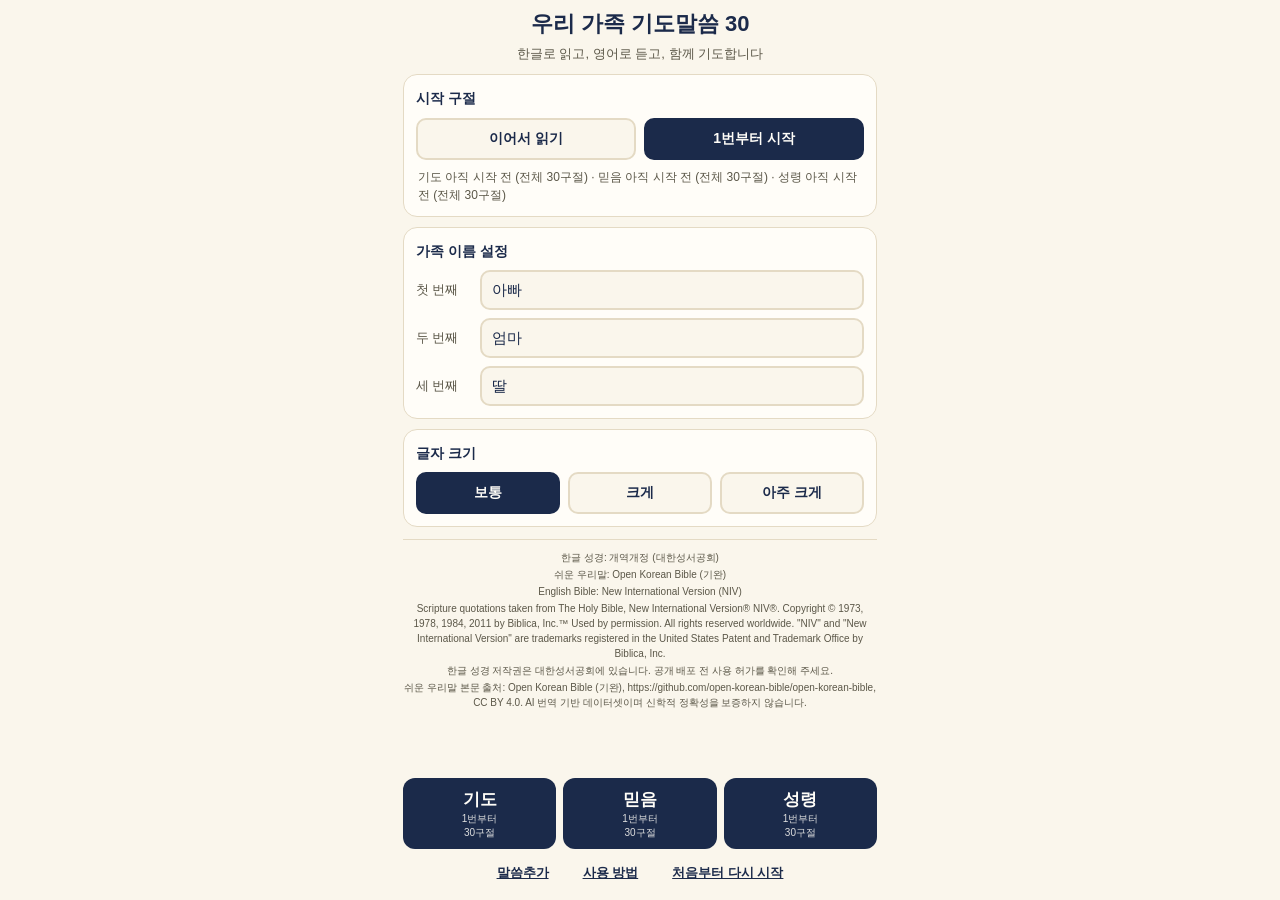
<file: family-prayer-bible/index.html>
<!DOCTYPE html>
<html lang="ko" data-fontsize="normal">
<head>
<meta charset="UTF-8">
<meta name="viewport" content="width=device-width, initial-scale=1, viewport-fit=cover">
<title>우리 가족 기도말씀 30</title>
<meta name="description" content="한글로 읽고, 영어로 듣고, 함께 기도합니다">

<meta name="theme-color" content="#1B2A4A">
<meta name="color-scheme" content="light">

<!-- iOS 홈 화면 설정 -->
<meta name="apple-mobile-web-app-capable" content="yes">
<meta name="apple-mobile-web-app-status-bar-style" content="black-translucent">
<meta name="apple-mobile-web-app-title" content="가족기도말씀30">
<link rel="apple-touch-icon" href="icons/icon-192.svg">

<link rel="icon" href="icons/icon-192.svg" type="image/svg+xml">
<link rel="manifest" href="manifest.json">
<link rel="stylesheet" href="styles.css">
</head>
<body>

<noscript>
  <div class="noscript-box">
    <p>이 앱은 자바스크립트가 필요합니다. 브라우저 설정에서 자바스크립트를 켜신 뒤 다시 열어 주세요.</p>
  </div>
</noscript>

<div id="app" hidden>

  <div aria-live="polite" class="sr-only" id="live-region"></div>

  <!-- 데이터 오류 화면 -->
  <main id="screen-error" class="screen" hidden aria-labelledby="error-title">
    <div class="screen-body">
      <div class="error-box">
        <h1 id="error-title">성경 데이터에 누락 또는 오류가 있습니다. verses.js를 확인해 주세요.</h1>
        <p>개발자 콘솔(F12)에서 구체적인 오류 항목을 확인할 수 있습니다.</p>
      </div>
    </div>
  </main>

  <!-- 첫 화면 -->
  <main id="screen-home" class="screen" hidden aria-labelledby="home-title">
    <header class="screen-head home-header">
      <h1 id="home-title">우리 가족 기도말씀 30</h1>
      <p class="home-subtitle">한글로 읽고, 영어로 듣고, 함께 기도합니다</p>
    </header>

    <div class="screen-body">
      <section class="card" aria-labelledby="start-point-label">
        <h2 id="start-point-label" class="card-title">시작 구절</h2>
        <div class="option-group" role="radiogroup" aria-labelledby="start-point-label" id="start-point-group">
          <button type="button" class="option-btn" data-value="resume" role="radio" aria-checked="false">이어서 읽기</button>
          <button type="button" class="option-btn" data-value="restart" role="radio" aria-checked="false">1번부터 시작</button>
        </div>
        <p class="hint-text" id="resume-hint"></p>
      </section>

      <section class="card" aria-labelledby="family-names-label">
        <h2 id="family-names-label" class="card-title">가족 이름 설정</h2>
        <div class="name-fields">
          <label class="name-field">
            <span>첫 번째</span>
            <input type="text" id="name-input-0" maxlength="10" autocomplete="off" aria-label="첫 번째 가족 이름">
          </label>
          <label class="name-field">
            <span>두 번째</span>
            <input type="text" id="name-input-1" maxlength="10" autocomplete="off" aria-label="두 번째 가족 이름">
          </label>
          <label class="name-field">
            <span>세 번째</span>
            <input type="text" id="name-input-2" maxlength="10" autocomplete="off" aria-label="세 번째 가족 이름">
          </label>
        </div>
      </section>

      <section class="card" aria-labelledby="fontsize-label">
        <h2 id="fontsize-label" class="card-title">글자 크기</h2>
        <div class="option-group option-group-3" role="radiogroup" aria-labelledby="fontsize-label" id="fontsize-group">
          <button type="button" class="option-btn" data-value="normal" role="radio" aria-checked="false">보통</button>
          <button type="button" class="option-btn" data-value="large" role="radio" aria-checked="false">크게</button>
          <button type="button" class="option-btn" data-value="xlarge" role="radio" aria-checked="false">아주 크게</button>
        </div>
      </section>

      <footer class="copyright-footer" id="copyright-footer">
        <!-- 저작권 정보는 app.js에서 verses.js 정보에 따라 채워집니다 -->
      </footer>
    </div>

    <footer class="screen-foot home-actions">
      <div class="theme-buttons" id="theme-buttons">
        <!-- 주제 버튼(기도 / 믿음)은 app.js가 verses.js의 주제 목록대로 만듭니다 -->
      </div>
      <div class="home-actions-secondary">
        <button type="button" id="btn-add-verse" class="btn btn-ghost btn-small" aria-label="새 말씀 추가하기">말씀추가</button>
        <button type="button" id="btn-guide" class="btn btn-ghost btn-small" aria-label="사용 방법 보기">사용 방법</button>
        <button type="button" id="btn-reset" class="btn btn-ghost btn-small" aria-label="처음부터 다시 시작하기">처음부터 다시 시작</button>
      </div>
    </footer>
  </main>

  <!-- 주제 서론 화면 (서론이 있는 주제를 시작할 때만 나옵니다) -->
  <main id="screen-intro" class="screen" hidden aria-labelledby="intro-title">
    <header class="screen-head">
      <p class="intro-eyebrow" id="intro-eyebrow"></p>
      <h1 id="intro-title" class="screen-title intro-screen-title"></h1>
    </header>
    <div class="screen-body intro-body">
      <h2 class="intro-heading" id="intro-heading"></h2>
      <div class="intro-paragraphs" id="intro-paragraphs"></div>
    </div>
    <footer class="screen-foot">
      <button type="button" id="btn-intro-start" class="btn btn-primary btn-large" aria-label="서론을 읽고 말씀 시작하기">말씀 시작하기</button>
      <div class="secondary-links">
        <button type="button" id="btn-intro-home" class="btn btn-ghost btn-small" aria-label="서론 닫고 처음 화면으로 돌아가기">처음 화면으로</button>
      </div>
    </footer>
  </main>

  <!-- 사용 방법 화면 -->
  <main id="screen-guide" class="screen" hidden aria-labelledby="guide-title">
    <header class="screen-head">
      <h1 id="guide-title" class="screen-title">사용 방법</h1>
    </header>
    <div class="screen-body">
      <ol class="guide-list">
        <li>‘기도’, ‘믿음’, ‘성령’ 버튼을 누르면 그 주제의 30구절을 순서대로 읽기 시작합니다.</li>
        <li>‘성령’ 주제는 30구절을 하나로 관통하는 서론을 먼저 읽고, 구절마다 1단계 본문 → 2단계 이유 → 3단계 연관성 → 4단계 나눔과 기도 → 5단계 쉬운 우리말 → 6단계 영어 순서로 보여 줍니다. 3단계에는 함께 읽으면 좋은 연관 말씀의 본문도 함께 나옵니다.</li>
        <li>화면에 표시된 가족 이름 차례를 확인하고, 그 사람이 한글 본문을 소리 내어 읽습니다.</li>
        <li>‘영어 듣기’ 버튼을 누르면 영어 본문을 원어민 음성으로 들을 수 있습니다. (선택 사항이며, 여러 번 눌러 반복해서 들어도 됩니다.)</li>
        <li>‘다음 말씀’ 버튼을 눌러 다음 구절로 넘어갑니다. 영어 듣기를 하지 않아도 언제든 넘어갈 수 있습니다.</li>
        <li>다음으로 넘어가면 읽을 사람이 자동으로 바뀝니다. (아빠 → 엄마 → 딸 순서 반복)</li>
        <li>‘이전 말씀’으로 되돌아가거나, ‘처음 화면’으로 언제든 나올 수 있습니다.</li>
        <li>‘말씀추가’로 원하는 구절을 직접 입력해 각 주제 목록 맨 뒤에 추가할 수 있습니다.</li>
      </ol>
    </div>
    <footer class="screen-foot">
      <button type="button" id="btn-guide-close" class="btn btn-primary btn-large" aria-label="사용 방법 닫고 처음 화면으로 돌아가기">처음 화면으로</button>
    </footer>
  </main>

  <!-- 말씀 추가 화면 -->
  <main id="screen-add-verse" class="screen" hidden aria-labelledby="add-verse-title">
    <header class="screen-head">
      <h1 id="add-verse-title" class="screen-title">말씀 추가</h1>
    </header>

    <div class="screen-body">
      <p class="hint-text">성경 구절의 참조와 본문을 직접 입력해 목록에 추가하세요. 실제 성경 본문을 정확하게 입력해 주세요.</p>

      <p class="form-error" id="add-verse-error" hidden aria-live="assertive"></p>
      <p class="form-success" id="add-verse-success" hidden aria-live="polite"></p>

      <form id="add-verse-form" novalidate>
        <div class="form-field">
          <label id="add-theme-label">어느 목록에 추가할까요?</label>
          <div class="option-group" role="radiogroup" aria-labelledby="add-theme-label" id="add-theme-group">
            <!-- 주제 선택 버튼은 app.js가 만듭니다 -->
          </div>
        </div>
        <div class="form-row">
          <div class="form-field">
            <label for="add-book-ko">권 (책 이름)</label>
            <input type="text" id="add-book-ko" placeholder="예: 시편" autocomplete="off">
          </div>
          <div class="form-field">
            <label for="add-chapter">장</label>
            <input type="number" id="add-chapter" min="1" inputmode="numeric" placeholder="예: 23">
          </div>
        </div>
        <div class="form-row">
          <div class="form-field">
            <label for="add-verse-num">절</label>
            <input type="number" id="add-verse-num" min="1" inputmode="numeric" placeholder="예: 1">
          </div>
          <div class="form-field">
            <label for="add-reference-en">영문 장·절</label>
            <input type="text" id="add-reference-en" placeholder="예: Psalm 23:1" autocomplete="off">
          </div>
        </div>
        <div class="form-field">
          <label for="add-korean">한글 본문</label>
          <textarea id="add-korean" rows="3" placeholder="한글 성경 본문을 그대로 입력하세요"></textarea>
        </div>
        <div class="form-field">
          <label for="add-english">영어 본문</label>
          <textarea id="add-english" rows="3" placeholder="English Bible text"></textarea>
        </div>
      </form>
    </div>

    <footer class="screen-foot">
      <button type="submit" form="add-verse-form" id="btn-add-verse-submit" class="btn btn-primary btn-large" aria-label="입력한 말씀 추가하기">추가</button>
      <button type="button" id="btn-add-verse-cancel" class="btn btn-ghost btn-small" aria-label="말씀 추가 취소하고 처음 화면으로">처음 화면으로</button>
    </footer>
  </main>

  <!-- 말씀 읽기 화면 -->
  <main id="screen-reading" class="screen" hidden aria-labelledby="reading-reference">
    <header class="screen-head reading-top">
      <div class="progress-text" id="progress-text">기도 · 1/30</div>
      <div class="progress-bar-track" role="progressbar" aria-labelledby="progress-text" aria-valuemin="0" aria-valuemax="100" id="progress-bar-track">
        <div class="progress-bar-fill" id="progress-bar-fill"></div>
      </div>
      <div class="turn-badge-wrap">
        <span class="turn-badge" id="turn-badge">아빠 차례</span>
      </div>
    </header>

    <div class="screen-body verse-card">
      <p class="verse-reference" id="reading-reference">빌립보서 4장 6절</p>
      <p class="verse-title" id="reading-verse-title" hidden></p>

      <!-- 1단계: 본문 (개역개정) -->
      <div class="verse-block verse-block-ko">
        <h2 class="sr-only">한글 본문 (개역개정)</h2>
        <p class="verse-stage-label" id="label-stage-ko" hidden>1단계 · 본문 (개역개정)</p>
        <p class="verse-text-ko" id="verse-text-ko" lang="ko"></p>
      </div>

      <!-- 2단계: 이 말씀을 알아야 하는 이유 (해당 항목이 있는 주제에서만 보입니다) -->
      <div class="verse-block verse-block-note" id="verse-block-reason" hidden>
        <h2 class="verse-note-label">2단계 · 이유</h2>
        <p class="verse-text-note" id="verse-text-reason" lang="ko"></p>
      </div>

      <!-- 3단계: 다른 말씀과의 연관성 + 그 연관 말씀의 본문 -->
      <div class="verse-block verse-block-note" id="verse-block-connection" hidden>
        <h2 class="verse-note-label">3단계 · 연관성</h2>
        <p class="verse-text-note" id="verse-text-connection" lang="ko"></p>
        <div class="related-verses" id="verse-related" hidden></div>
      </div>

      <!-- 4단계: 가족 나눔 질문과 기도 -->
      <div class="verse-block verse-block-share" id="verse-block-share" hidden>
        <h2 class="verse-note-label">4단계 · 나눔과 기도</h2>
        <p class="verse-text-share" id="verse-text-question" lang="ko"></p>
        <p class="verse-text-share" id="verse-text-prayer" lang="ko"></p>
      </div>

      <!-- 5단계: 쉬운 우리말 -->
      <div class="verse-block verse-block-modern" id="verse-block-modern">
        <h2 class="sr-only">쉬운 우리말 본문</h2>
        <p class="verse-stage-label" id="label-stage-modern" hidden>5단계 · 쉬운 우리말</p>
        <p class="verse-text-modern" id="verse-text-modern" lang="ko"></p>
      </div>

      <!-- 6단계: 영어 (NIV) -->
      <div class="verse-block verse-block-en">
        <h2 class="sr-only">영어 본문</h2>
        <p class="verse-stage-label" id="label-stage-en" hidden>6단계 · 영어 (NIV)</p>
        <p class="verse-text-en" id="verse-text-en" lang="en"></p>
      </div>
    </div>

    <footer class="screen-foot">
      <div class="speech-panel">
        <p class="speech-status" id="speech-status" aria-live="polite"></p>

        <button type="button" id="btn-listen" class="btn btn-primary btn-large speech-btn" aria-label="영어 듣기 시작">
          <span id="btn-listen-label">영어 듣기</span>
        </button>

        <div class="speech-controls-secondary">
          <button type="button" id="btn-pause" class="btn btn-secondary btn-tiny" aria-label="영어 음성 일시정지" disabled>일시정지</button>
          <button type="button" id="btn-resume" class="btn btn-secondary btn-tiny" aria-label="영어 음성 이어 듣기" disabled>이어 듣기</button>
          <button type="button" id="btn-replay" class="btn btn-secondary btn-tiny" aria-label="영어 음성 다시 듣기" disabled>다시 듣기</button>
          <button type="button" id="btn-stop" class="btn btn-secondary btn-tiny" aria-label="영어 음성 정지" disabled>음성 정지</button>
        </div>

        <div class="speech-rate-group" role="radiogroup" aria-label="영어 음성 재생 속도">
          <button type="button" class="rate-btn" id="rate-08" data-rate="0.8" role="radio" aria-checked="false" aria-label="느리게 0.8배 속도">느리게 0.8배</button>
          <button type="button" class="rate-btn" id="rate-10" data-rate="1.0" role="radio" aria-checked="false" aria-label="보통 1.0배 속도">보통 1.0배</button>
        </div>
      </div>

      <nav class="reading-nav" aria-label="말씀 이동">
        <button type="button" id="btn-prev" class="btn btn-secondary btn-large" aria-label="이전 말씀으로 이동">이전 말씀</button>
        <button type="button" id="btn-next" class="btn btn-primary btn-large" aria-label="다음 말씀으로 이동">다음 말씀</button>
      </nav>

      <div class="reading-sub-actions">
        <button type="button" id="btn-verse-picker" class="btn btn-ghost btn-small" aria-label="구절 번호를 골라 바로 이동">구절 선택</button>
        <button type="button" id="btn-reading-home" class="btn btn-ghost btn-small" aria-label="읽기를 멈추고 처음 화면으로 이동">처음 화면으로</button>
      </div>
    </footer>
  </main>

  <!-- 완료 화면 -->
  <main id="screen-complete" class="screen" hidden aria-labelledby="complete-title">
    <div class="screen-body">
      <div class="complete-box">
        <h1 id="complete-title">오늘의 말씀 읽기를 마쳤습니다</h1>
        <p class="complete-body">말씀 안에서 우리 가족의 마음과 생각을 지켜주세요.</p>

        <div class="complete-stats" id="complete-stats">
          <p id="stat-today"></p>
          <p id="stat-total"></p>
          <p id="stat-next"></p>
        </div>

        <p class="complete-celebrate" id="complete-celebrate" hidden>말씀을 모두 읽었습니다</p>
      </div>
    </div>

    <footer class="screen-foot">
      <button type="button" id="btn-review-today" class="btn btn-secondary btn-large" aria-label="오늘 읽은 말씀 다시 보기">오늘 읽은 말씀 다시 보기</button>
      <button type="button" id="btn-continue" class="btn btn-primary btn-large" aria-label="이어서 계속 읽기">이어서 계속 읽기</button>
      <button type="button" id="btn-complete-home" class="btn btn-ghost btn-small" aria-label="처음 화면으로 이동">처음 화면으로</button>
    </footer>
  </main>

</div>

<div id="verse-picker" class="dialog-overlay" hidden role="dialog" aria-modal="true" aria-labelledby="verse-picker-title">
  <div class="dialog-box picker-box">
    <h2 id="verse-picker-title" class="picker-title">구절 선택</h2>
    <p class="picker-sub" id="verse-picker-sub"></p>
    <div class="picker-grid" id="verse-picker-grid">
      <!-- 구절 번호 버튼은 app.js가 만듭니다 -->
    </div>
    <button type="button" id="verse-picker-close" class="btn btn-ghost btn-small" aria-label="구절 선택 닫기">닫기</button>
  </div>
</div>

<div id="confirm-dialog" class="dialog-overlay" hidden role="alertdialog" aria-modal="true" aria-labelledby="confirm-dialog-text">
  <div class="dialog-box">
    <p id="confirm-dialog-text">저장된 읽기 기록을 지우고 1번부터 시작할까요?</p>
    <div class="dialog-actions">
      <button type="button" id="confirm-cancel" class="btn btn-ghost">취소</button>
      <button type="button" id="confirm-ok" class="btn btn-primary">확인</button>
    </div>
  </div>
</div>

<script src="verses.js"></script>
<script src="app.js"></script>
</body>
</html>
</file>
<file: family-prayer-bible/styles.css>
/* 우리 가족 기도말씀 30 - 스타일시트
   배색: 크림 배경 / 딥 네이비 주색 / 차분한 골드 강조색
   시스템 기본 글꼴만 사용, 외부 폰트 의존 없음

   레이아웃 원칙 (9:16 세로형 표준화):
   - 앱 전체를 화면 높이에 꽉 맞추고(100dvh), 가로 폭은 9:16 비율을 넘지 않게 제한한다.
   - 각 화면은 [머리말 / 본문 / 조작 버튼] 3단 세로 구조이며,
     스크롤이 필요한 경우 가운데 본문 영역만 안쪽에서 스크롤된다.
   - 따라서 아이폰·안드로이드 어떤 기기에서도 조작 버튼이 항상 화면 안에 보이고,
     페이지 전체가 위아래로 밀려나지 않는다. */

:root {
  --color-bg: #FAF6EC;
  --color-bg-card: #FFFDF8;
  --color-navy: #1B2A4A;
  --color-navy-dark: #10192E;
  --color-navy-soft: #2C3E63;
  --color-gold: #B8862E;
  --color-gold-text: #8F6A1F;
  --color-gold-soft: #EFE0BC;
  --color-text: #1B2A4A;
  --color-text-muted: #5B5748;
  --color-border: #E4DAC4;
  --color-on-primary: #FFFDF8;
  --color-focus: #B8862E;
  --color-danger-bg: #FBEAEA;
  --color-danger-text: #7A1F1F;

  --font-scale: 1;      /* 사용자가 고른 글자 크기 */
  --fit-scale: 1;       /* 화면 높이에 따른 자동 축소 */
  --scale: calc(var(--font-scale) * var(--fit-scale));

  --gap: 10px;
  --pad-x: 16px;

  --safe-top: env(safe-area-inset-top, 0px);
  --safe-bottom: env(safe-area-inset-bottom, 0px);
  --safe-left: env(safe-area-inset-left, 0px);
  --safe-right: env(safe-area-inset-right, 0px);
}

html[data-fontsize="large"] { --font-scale: 1.15; }
html[data-fontsize="xlarge"] { --font-scale: 1.3; }

/* 화면이 낮은 기기(안드로이드 가로 여백이 적은 기기 등)에서는 자동으로 조금 줄인다 */
@media (max-height: 760px) { :root { --fit-scale: 0.94; --gap: 8px; } }
@media (max-height: 680px) { :root { --fit-scale: 0.88; --gap: 7px; } }
@media (max-height: 600px) { :root { --fit-scale: 0.82; --gap: 6px; } }

* { box-sizing: border-box; }

/* .screen 등은 display:flex를 쓰므로, hidden 속성이 있을 때 확실히 감춘다 */
[hidden] { display: none !important; }

html, body {
  margin: 0;
  padding: 0;
  height: 100%;
  background: var(--color-bg);
  color: var(--color-text);
}

body {
  font-family: -apple-system, BlinkMacSystemFont, "Segoe UI", "Apple SD Gothic Neo",
    "Malgun Gothic", "Noto Sans KR", Roboto, Helvetica, Arial, sans-serif;
  font-size: calc(16px * var(--scale));
  line-height: 1.6;
  -webkit-text-size-adjust: 100%;
  text-size-adjust: 100%;
  display: flex;
  align-items: center;
  justify-content: center;
  overflow: hidden;           /* 페이지 전체 스크롤 없음 */
  overscroll-behavior: none;
}

/* 다크모드가 켜져 있어도 앱 고유의 배색을 유지해 가독성을 확보한다 */
@media (prefers-color-scheme: dark) {
  html, body { background: var(--color-bg); color: var(--color-text); }
}

/* ---------- 9:16 앱 프레임 ---------- */
#app {
  width: 100vw;
  max-width: calc(100vh * 9 / 16);
  height: 100vh;
  height: 100dvh;
  max-height: 100dvh;
  display: flex;
  flex-direction: column;
  overflow: hidden;
  background: var(--color-bg);
  /* position을 지정해 두어야 .sr-only(position:absolute)로 숨긴 제목들이
     이 틀 안에 갇히고 overflow:hidden으로 잘린다. 지정하지 않으면 화면 아래로
     밀려난 sr-only 요소 때문에 페이지 전체가 스크롤된다. */
  position: relative;
}

@supports (height: 100dvh) {
  #app { max-width: calc(100dvh * 9 / 16); }
}

.screen {
  flex: 1 1 auto;
  min-height: 0;
  display: flex;
  flex-direction: column;
  gap: var(--gap);
  padding:
    calc(10px + var(--safe-top))
    calc(var(--pad-x) + var(--safe-right))
    calc(10px + var(--safe-bottom))
    calc(var(--pad-x) + var(--safe-left));
  overflow: hidden;
}

.screen-head { flex: 0 0 auto; display: flex; flex-direction: column; gap: calc(var(--gap) * 0.6); }

.screen-body {
  flex: 1 1 auto;
  min-height: 0;
  overflow-y: auto;
  -webkit-overflow-scrolling: touch;
  overscroll-behavior: contain;
  display: flex;
  flex-direction: column;
  gap: var(--gap);
}

.screen-foot {
  flex: 0 0 auto;
  display: flex;
  flex-direction: column;
  gap: calc(var(--gap) * 0.7);
}

.screen-title {
  font-size: calc(20px * var(--scale));
  color: var(--color-navy);
  margin: 0;
  text-align: center;
}

.sr-only {
  position: absolute;
  width: 1px; height: 1px;
  padding: 0; margin: -1px;
  overflow: hidden;
  clip: rect(0, 0, 0, 0);
  white-space: nowrap;
  border: 0;
}

.noscript-box {
  max-width: 480px;
  margin: 40px auto;
  padding: 24px;
  background: var(--color-bg-card);
  border: 1px solid var(--color-border);
  border-radius: 16px;
  text-align: center;
  color: var(--color-text);
}

button { font-family: inherit; -webkit-tap-highlight-color: transparent; }

button:focus-visible,
input:focus-visible,
textarea:focus-visible,
a:focus-visible {
  outline: 3px solid var(--color-focus);
  outline-offset: 2px;
}

@media (prefers-reduced-motion: no-preference) {
  .progress-bar-fill { transition: width 0.3s ease; }
}
@media (prefers-reduced-motion: reduce) {
  * { scroll-behavior: auto !important; }
}

/* ---------- 공용 버튼 ---------- */
.btn {
  min-height: 46px;
  padding: 10px 14px;
  border-radius: 12px;
  border: 2px solid transparent;
  font-size: calc(15px * var(--scale));
  font-weight: 600;
  cursor: pointer;
  display: inline-flex;
  align-items: center;
  justify-content: center;
  text-align: center;
  gap: 6px;
}

.btn-primary { background: var(--color-navy); color: var(--color-on-primary); }
.btn-primary:hover { background: var(--color-navy-dark); }
.btn-primary:disabled { background: #A9AEBB; color: #EFEFEF; cursor: not-allowed; }

.btn-secondary {
  background: var(--color-bg-card);
  color: var(--color-navy);
  border-color: var(--color-navy);
}
.btn-secondary:disabled {
  background: #F0EEE6;
  color: #9A9689;
  border-color: #CFC9B8;
  cursor: not-allowed;
}

.btn-ghost {
  background: transparent;
  color: var(--color-navy);
  border-color: transparent;
  text-decoration: underline;
}

.btn-large { width: 100%; min-height: 48px; font-size: calc(17px * var(--scale)); }
.btn-small { min-height: 34px; font-size: calc(13px * var(--scale)); padding: 6px 10px; }
.btn-tiny  { min-height: 34px; font-size: calc(12px * var(--scale)); padding: 4px 4px; border-radius: 10px; }

.option-btn[aria-checked="true"],
.rate-btn[aria-checked="true"] {
  background: var(--color-navy);
  color: var(--color-on-primary);
  border-color: var(--color-navy);
}

/* ---------- 홈 화면 ---------- */
.home-header { text-align: center; }
.home-header h1 {
  font-size: calc(22px * var(--scale));
  color: var(--color-navy);
  margin: 0;
  line-height: 1.25;
}
.home-subtitle {
  color: var(--color-text-muted);
  font-size: calc(13px * var(--scale));
  margin: 0;
}

.card {
  background: var(--color-bg-card);
  border: 1px solid var(--color-border);
  border-radius: 14px;
  padding: 12px;
  flex: 0 0 auto;
}
.card-title {
  font-size: calc(14px * var(--scale));
  color: var(--color-navy);
  margin: 0 0 8px;
}

.option-group { display: grid; grid-template-columns: repeat(2, 1fr); gap: 8px; }
.option-group-3 { grid-template-columns: repeat(3, 1fr); }
.option-btn {
  min-height: 42px;
  padding: 8px 4px;
  border-radius: 10px;
  border: 2px solid var(--color-border);
  background: var(--color-bg);
  color: var(--color-navy);
  font-size: calc(14px * var(--scale));
  font-weight: 600;
  cursor: pointer;
}

.hint-text {
  margin: 8px 2px 0;
  font-size: calc(12px * var(--scale));
  color: var(--color-text-muted);
  line-height: 1.5;
}

.name-fields { display: flex; flex-direction: column; gap: 8px; }
.name-field {
  display: flex;
  align-items: center;
  gap: 8px;
  font-size: calc(13px * var(--scale));
  color: var(--color-text-muted);
}
.name-field span { width: 56px; flex-shrink: 0; }
.name-field input {
  flex: 1;
  min-width: 0;
  min-height: 40px;
  padding: 6px 10px;
  border-radius: 10px;
  border: 2px solid var(--color-border);
  background: var(--color-bg);
  color: var(--color-text);
  font-size: calc(15px * var(--scale));
}

.theme-buttons {
  display: grid;
  grid-template-columns: repeat(3, 1fr);
  gap: calc(var(--gap) * 0.7);
}
.theme-btn { width: 100%; }
.theme-btn .theme-btn-name { font-size: calc(17px * var(--scale)); font-weight: 700; }
.theme-btn .theme-btn-sub {
  font-size: calc(10px * var(--scale));
  font-weight: 500;
  line-height: 1.35;
  opacity: 0.85;
  white-space: pre-line;   /* 좁은 화면에서 두 줄로 깔끔하게 나뉘도록 */
}
.theme-btn {
  flex-direction: column;
  gap: 1px;
  min-height: 60px;
  padding: 8px 6px;
  text-align: center;
}

.home-actions-secondary {
  display: flex;
  justify-content: center;
  align-items: center;
  gap: 10px;
  flex-wrap: wrap;
}

.copyright-footer {
  margin-top: 2px;
  padding-top: 8px;
  border-top: 1px solid var(--color-border);
  font-size: calc(10px * var(--scale));
  color: var(--color-text-muted);
  line-height: 1.5;
  text-align: center;
  flex: 0 0 auto;
}
.copyright-footer p { margin: 2px 0; }

/* ---------- 주제 서론 화면 ---------- */
.intro-eyebrow {
  font-size: calc(12px * var(--scale));
  font-weight: 700;
  color: var(--color-gold-text);
  text-align: center;
  margin: 0;
}

.intro-screen-title { font-size: calc(18px * var(--scale)); line-height: 1.45; }

.intro-body { justify-content: flex-start; }

.intro-heading {
  font-size: calc(14px * var(--scale));
  font-weight: 700;
  color: var(--color-navy);
  line-height: 1.6;
  margin: 0;
  flex: 0 0 auto;
}

.intro-paragraphs { display: flex; flex-direction: column; gap: 10px; flex: 0 0 auto; }

.intro-paragraph {
  font-size: calc(13px * var(--scale));
  font-weight: 400;
  color: var(--color-text);
  line-height: 1.75;
  word-break: keep-all;
  overflow-wrap: break-word;
  margin: 0;
}

/* ---------- 안내 / 말씀 추가 화면 ---------- */
.guide-list { padding-left: 20px; margin: 0; }
.guide-list li { margin-bottom: 10px; font-size: calc(14px * var(--scale)); line-height: 1.6; }

.form-row { display: grid; grid-template-columns: 1fr 1fr; gap: 8px; }
.form-field { display: flex; flex-direction: column; gap: 5px; margin-bottom: 10px; }
.form-field label {
  font-size: calc(13px * var(--scale));
  color: var(--color-text-muted);
  font-weight: 600;
}
.form-field input,
.form-field textarea {
  min-height: 40px;
  padding: 8px 10px;
  border-radius: 10px;
  border: 2px solid var(--color-border);
  background: var(--color-bg);
  color: var(--color-text);
  font-size: calc(15px * var(--scale));
  font-family: inherit;
  width: 100%;
}
.form-field textarea { min-height: 70px; resize: vertical; line-height: 1.5; }

.form-error {
  color: var(--color-danger-text);
  background: var(--color-danger-bg);
  border: 1px solid #E8B4B4;
  border-radius: 10px;
  padding: 8px 10px;
  font-size: calc(13px * var(--scale));
  margin: 0 0 10px;
}
.form-success {
  color: var(--color-navy);
  background: var(--color-gold-soft);
  border-radius: 10px;
  padding: 8px 10px;
  font-size: calc(13px * var(--scale));
  margin: 0 0 10px;
}

/* ---------- 오류 화면 ---------- */
.error-box {
  margin: auto;
  background: var(--color-danger-bg);
  color: var(--color-danger-text);
  border: 1px solid #E8B4B4;
  border-radius: 16px;
  padding: 20px;
  text-align: center;
}
.error-box h1 { font-size: calc(16px * var(--scale)); }

/* ---------- 읽기 화면 ---------- */
.progress-text {
  font-size: calc(12px * var(--scale));
  color: var(--color-text-muted);
  text-align: center;
}
.progress-bar-track {
  height: 6px;
  border-radius: 999px;
  background: var(--color-border);
  overflow: hidden;
}
.progress-bar-fill {
  height: 100%;
  background: var(--color-gold);
  width: 0%;
  border-radius: 999px;
}

.turn-badge-wrap { text-align: center; }
.turn-badge {
  display: inline-block;
  background: var(--color-navy);
  color: var(--color-on-primary);
  border: 2px solid var(--color-gold);
  padding: 6px 22px;
  border-radius: 999px;
  font-size: calc(17px * var(--scale));
  font-weight: 700;
}

.verse-card {
  background: var(--color-bg-card);
  border: 1px solid var(--color-border);
  border-radius: 16px;
  padding: 14px;
  /* 짧은 구절은 카드 가운데에 오게 하되, 길어서 넘칠 때는 위쪽이 잘리지 않도록
     safe 키워드를 쓴다. (지원하지 않는 브라우저는 이 줄을 무시하고 위 정렬을 유지) */
  justify-content: safe center;
}

.verse-reference {
  font-size: calc(15px * var(--scale));
  font-weight: 700;
  color: var(--color-gold-text);
  text-align: center;
  margin: 0;
  flex: 0 0 auto;
}

.verse-title {
  font-size: calc(13px * var(--scale));
  font-weight: 600;
  color: var(--color-navy-soft);
  text-align: center;
  margin: 0;
  flex: 0 0 auto;
}

.verse-block { overflow-wrap: break-word; word-break: keep-all; flex: 0 0 auto; }

/* 단계 번호 표시 (3단계 본문 / 5단계 / 6단계) — 단계 구성이 있는 주제에서만 보인다 */
.verse-stage-label,
.verse-note-label {
  font-size: calc(11px * var(--scale));
  font-weight: 700;
  letter-spacing: 0.01em;
  color: var(--color-gold-text);
  margin: 0 0 4px;
}

/* 1단계 이유 / 2단계 연관성 — 성경 본문이 아닌 묵상 안내문 */
.verse-block-note {
  background: rgba(143, 106, 31, 0.07);
  border-radius: 12px;
  padding: 10px 12px;
}

.verse-text-note {
  font-size: calc(13px * var(--scale));
  font-weight: 500;
  color: var(--color-text);
  line-height: 1.7;
  margin: 0;
}

/* 3단계 안에 함께 보여 주는 연관 말씀 본문 */
.related-verses {
  margin-top: 8px;
  display: flex;
  flex-direction: column;
  gap: 7px;
}

.related-verse {
  border-left: 3px solid var(--color-gold-text);
  padding: 2px 0 2px 9px;
}

.related-verse-ref {
  font-size: calc(11px * var(--scale));
  font-weight: 700;
  color: var(--color-gold-text);
  margin: 0 0 2px;
}

.related-verse-text {
  font-size: calc(13px * var(--scale));
  font-weight: 500;
  color: var(--color-navy);
  line-height: 1.65;
  margin: 0;
}

/* 4단계 나눔과 기도 */
.verse-block-share {
  border-top: 1px dashed var(--color-border);
  padding-top: 10px;
}

.verse-text-share {
  font-size: calc(13px * var(--scale));
  font-weight: 500;
  color: var(--color-text);
  line-height: 1.7;
  margin: 0 0 6px;
}
.verse-text-share:last-child { margin-bottom: 0; }

.verse-text-ko {
  font-size: calc(20px * var(--scale));
  font-weight: 700;
  color: var(--color-navy);
  line-height: 1.65;
  margin: 0;
  white-space: pre-wrap;
}

/* 쉬운 우리말(현대어) 본문 — 개역개정 아래에 보조 본문으로 놓는다 */
.verse-block-modern { border-top: 1px dashed var(--color-border); padding-top: 10px; }

.verse-text-modern {
  font-size: calc(16px * var(--scale));
  font-weight: 500;
  color: var(--color-text-muted);
  line-height: 1.65;
  margin: 0;
  white-space: pre-wrap;
}

.verse-block-en { border-top: 1px dashed var(--color-border); padding-top: 10px; }

.verse-text-en {
  font-size: calc(15px * var(--scale));
  font-weight: 500;
  color: var(--color-navy-soft);
  line-height: 1.6;
  margin: 0;
  white-space: pre-wrap;
}

.verse-text-en .sentence { border-radius: 4px; }
.verse-text-en .sentence.speaking {
  background: var(--color-gold-soft);
  box-shadow: 0 0 0 3px var(--color-gold-soft);
}

.speech-panel { display: flex; flex-direction: column; gap: calc(var(--gap) * 0.55); }

.speech-status {
  min-height: 1.2em;
  margin: 0;
  font-size: calc(11px * var(--scale));
  color: var(--color-text-muted);
  text-align: center;
}

.speech-controls-secondary { display: grid; grid-template-columns: repeat(4, 1fr); gap: 5px; }
.speech-rate-group { display: grid; grid-template-columns: repeat(2, 1fr); gap: 6px; }
.rate-btn {
  min-height: 34px;
  border-radius: 10px;
  border: 2px solid var(--color-border);
  background: var(--color-bg);
  color: var(--color-navy);
  font-size: calc(12px * var(--scale));
  font-weight: 600;
  cursor: pointer;
}

.reading-nav { display: grid; grid-template-columns: 1fr 1fr; gap: 8px; }

.reading-sub-actions {
  display: flex;
  justify-content: center;
  align-items: center;
  gap: 16px;
}

/* ---------- 구절 선택(번호로 바로 이동) ---------- */
.picker-box { max-width: 380px; text-align: center; }
.picker-title {
  margin: 0 0 4px;
  font-size: calc(17px * var(--scale));
  color: var(--color-navy);
}
.picker-sub {
  margin: 0 0 12px;
  font-size: calc(12px * var(--scale));
  color: var(--color-text-muted);
}
.picker-grid {
  display: grid;
  grid-template-columns: repeat(5, 1fr);
  gap: 6px;
  max-height: 46vh;
  overflow-y: auto;
  overscroll-behavior: contain;
  margin-bottom: 12px;
  padding: 2px;
}
.picker-btn {
  min-height: 44px;
  border-radius: 10px;
  border: 2px solid var(--color-border);
  background: var(--color-bg);
  color: var(--color-navy);
  font-size: calc(15px * var(--scale));
  font-weight: 600;
  cursor: pointer;
  font-family: inherit;
}
/* 이미 읽은 구절은 은은한 골드 배경으로 구분 (색만으로 구분하지 않도록 · 표시도 함께) */
.picker-btn.is-done {
  background: var(--color-gold-soft);
  border-color: var(--color-gold);
}
.picker-btn.is-current {
  background: var(--color-navy);
  color: var(--color-on-primary);
  border-color: var(--color-navy);
}
.picker-legend {
  font-size: calc(11px * var(--scale));
  color: var(--color-text-muted);
  margin: 0 0 10px;
}

/* ---------- 완료 화면 ---------- */
.complete-box {
  margin: auto 0;
  background: var(--color-bg-card);
  border: 1px solid var(--color-border);
  border-radius: 16px;
  padding: 20px 16px;
  text-align: center;
  display: flex;
  flex-direction: column;
  gap: 12px;
}
.complete-box h1 {
  color: var(--color-navy);
  font-size: calc(19px * var(--scale));
  margin: 0;
  line-height: 1.35;
}
.complete-body {
  color: var(--color-text-muted);
  font-size: calc(14px * var(--scale));
  margin: 0;
  line-height: 1.6;
}
.complete-stats {
  background: var(--color-bg);
  border-radius: 12px;
  padding: 12px;
  font-size: calc(14px * var(--scale));
  color: var(--color-navy);
}
.complete-stats p { margin: 3px 0; }
.complete-celebrate {
  color: var(--color-gold-text);
  font-weight: 700;
  font-size: calc(15px * var(--scale));
  margin: 0;
}

/* ---------- 확인 대화상자 ---------- */
.dialog-overlay {
  position: fixed;
  inset: 0;
  background: rgba(27, 42, 74, 0.55);
  display: flex;
  align-items: center;
  justify-content: center;
  padding: 20px;
  z-index: 50;
}
.dialog-box {
  background: var(--color-bg-card);
  border-radius: 16px;
  padding: 20px;
  max-width: 340px;
  width: 100%;
  text-align: center;
}
.dialog-box p {
  color: var(--color-text);
  font-size: calc(15px * var(--scale));
  line-height: 1.6;
  margin: 0 0 16px;
}
.dialog-actions { display: grid; grid-template-columns: 1fr 1fr; gap: 10px; }
</file>
